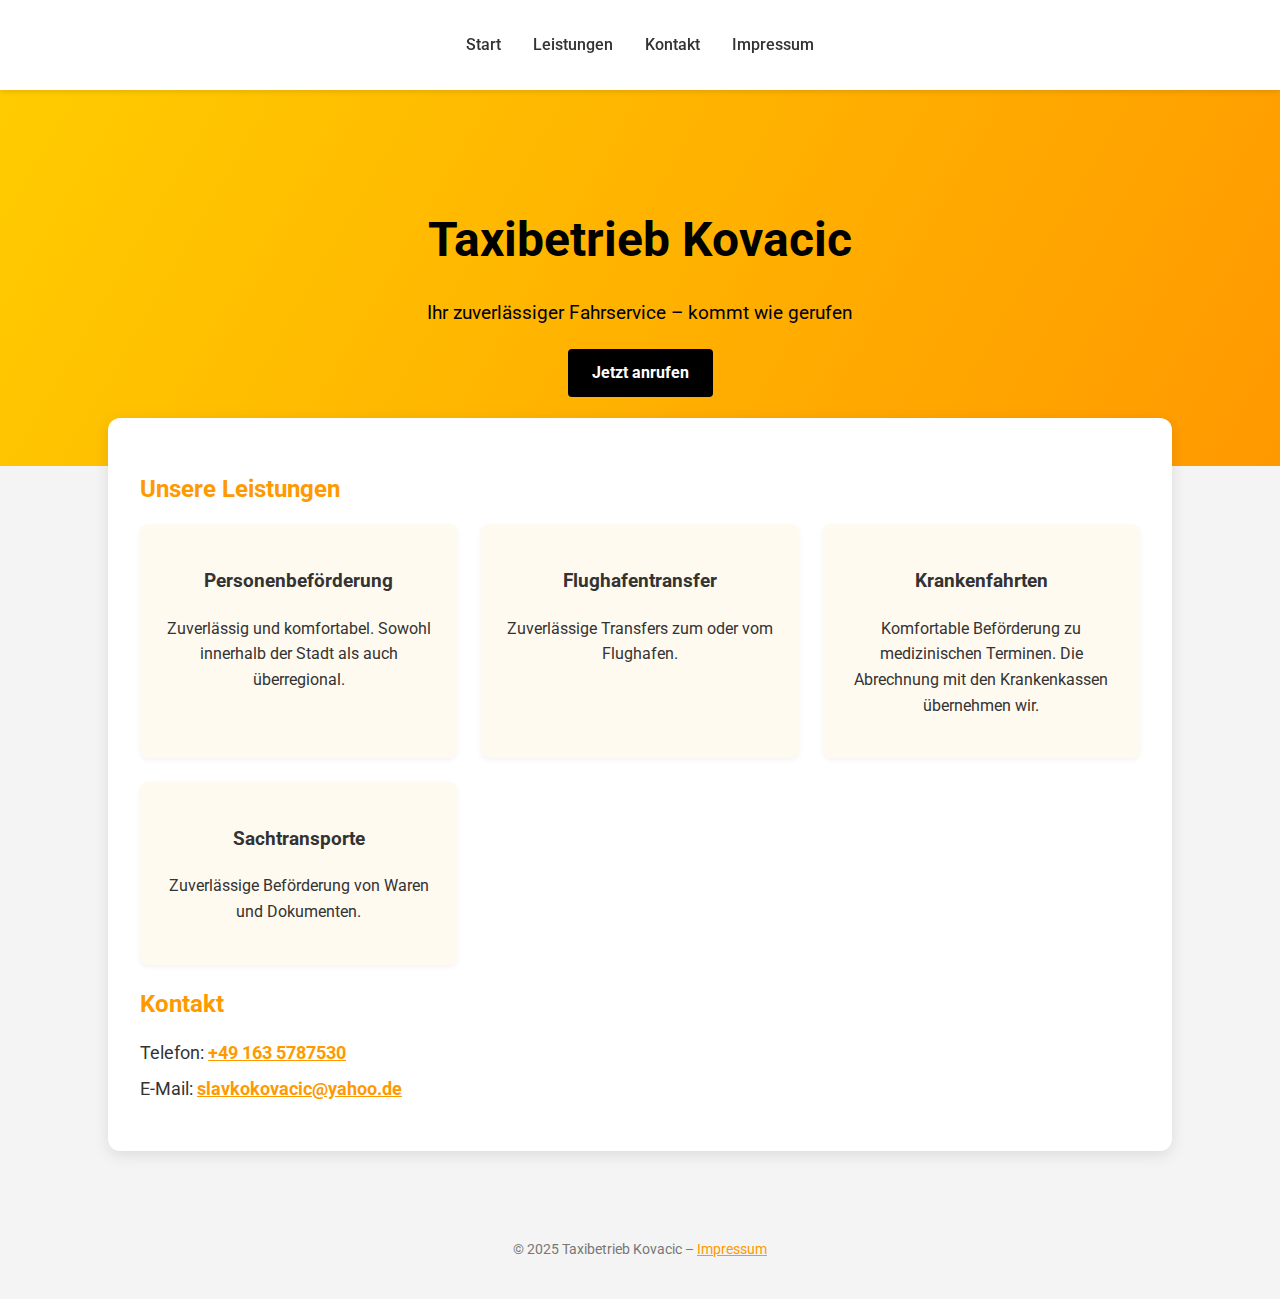
<file: index.html>
<!DOCTYPE html>
<html lang="de">
<head>
  <meta charset="UTF-8" />
  <meta name="viewport" content="width=device-width, initial-scale=1.0" />
  <title>Taxibetrieb Kovacic – Ihr Fahrservice</title>
  <link rel="stylesheet" href="styles.css" />
  <link href="https://fonts.googleapis.com/css2?family=Roboto:wght@300;500;700&display=swap" rel="stylesheet" />
</head>
<body>

  <nav class="navbar">
    <ul>
      <li><a href="index.html">Start</a></li>
      <li><a href="#services">Leistungen</a></li>
      <li><a href="#contact">Kontakt</a></li>
      <li><a href="impressum.html">Impressum</a></li>
    </ul>
  </nav>

  <header class="hero">
    <h1>Taxibetrieb Kovacic</h1>
    <p>Ihr zuverlässiger Fahrservice – kommt wie gerufen</p>
    <a class="btn" href="tel:+491635787530">Jetzt anrufen</a>
  </header>

  <main class="container">
    <section id="services">
      <h2>Unsere Leistungen</h2>
      <div class="grid">
        <div class="card">
          <h3>Personenbeförderung</h3>
          <p>Zuverlässig und komfortabel. Sowohl innerhalb der Stadt als auch überregional.</p>
        </div>
        <div class="card">
          <h3>Flughafentransfer</h3>
          <p>Zuverlässige Transfers zum oder vom Flughafen.</p>
        </div>
        <div class="card">
          <h3>Krankenfahrten</h3>
          <p>Komfortable Beförderung zu medizinischen Terminen. Die Abrechnung mit den Krankenkassen übernehmen wir.</p>
        </div>
        <div class="card">
          <h3>Sachtransporte</h3>
          <p>Zuverlässige Beförderung von Waren und Dokumenten.</p>
        </div>
      </div>
    </section>

    <section id="contact">
      <h2>Kontakt</h2>
      <ul class="contact-list">
        <li>Telefon: <a href="tel:+491635787530">+49 163 5787530</a></li>
        <li>E-Mail: <a href="mailto:slavkokovacic@yahoo.de">slavkokovacic@yahoo.de</a></li>
      </ul>
    </section>
  </main>

  <footer>
    <p>&copy; 2025 Taxibetrieb Kovacic – <a href="impressum.html">Impressum</a></p>
  </footer>

</body>
</html>
</file>
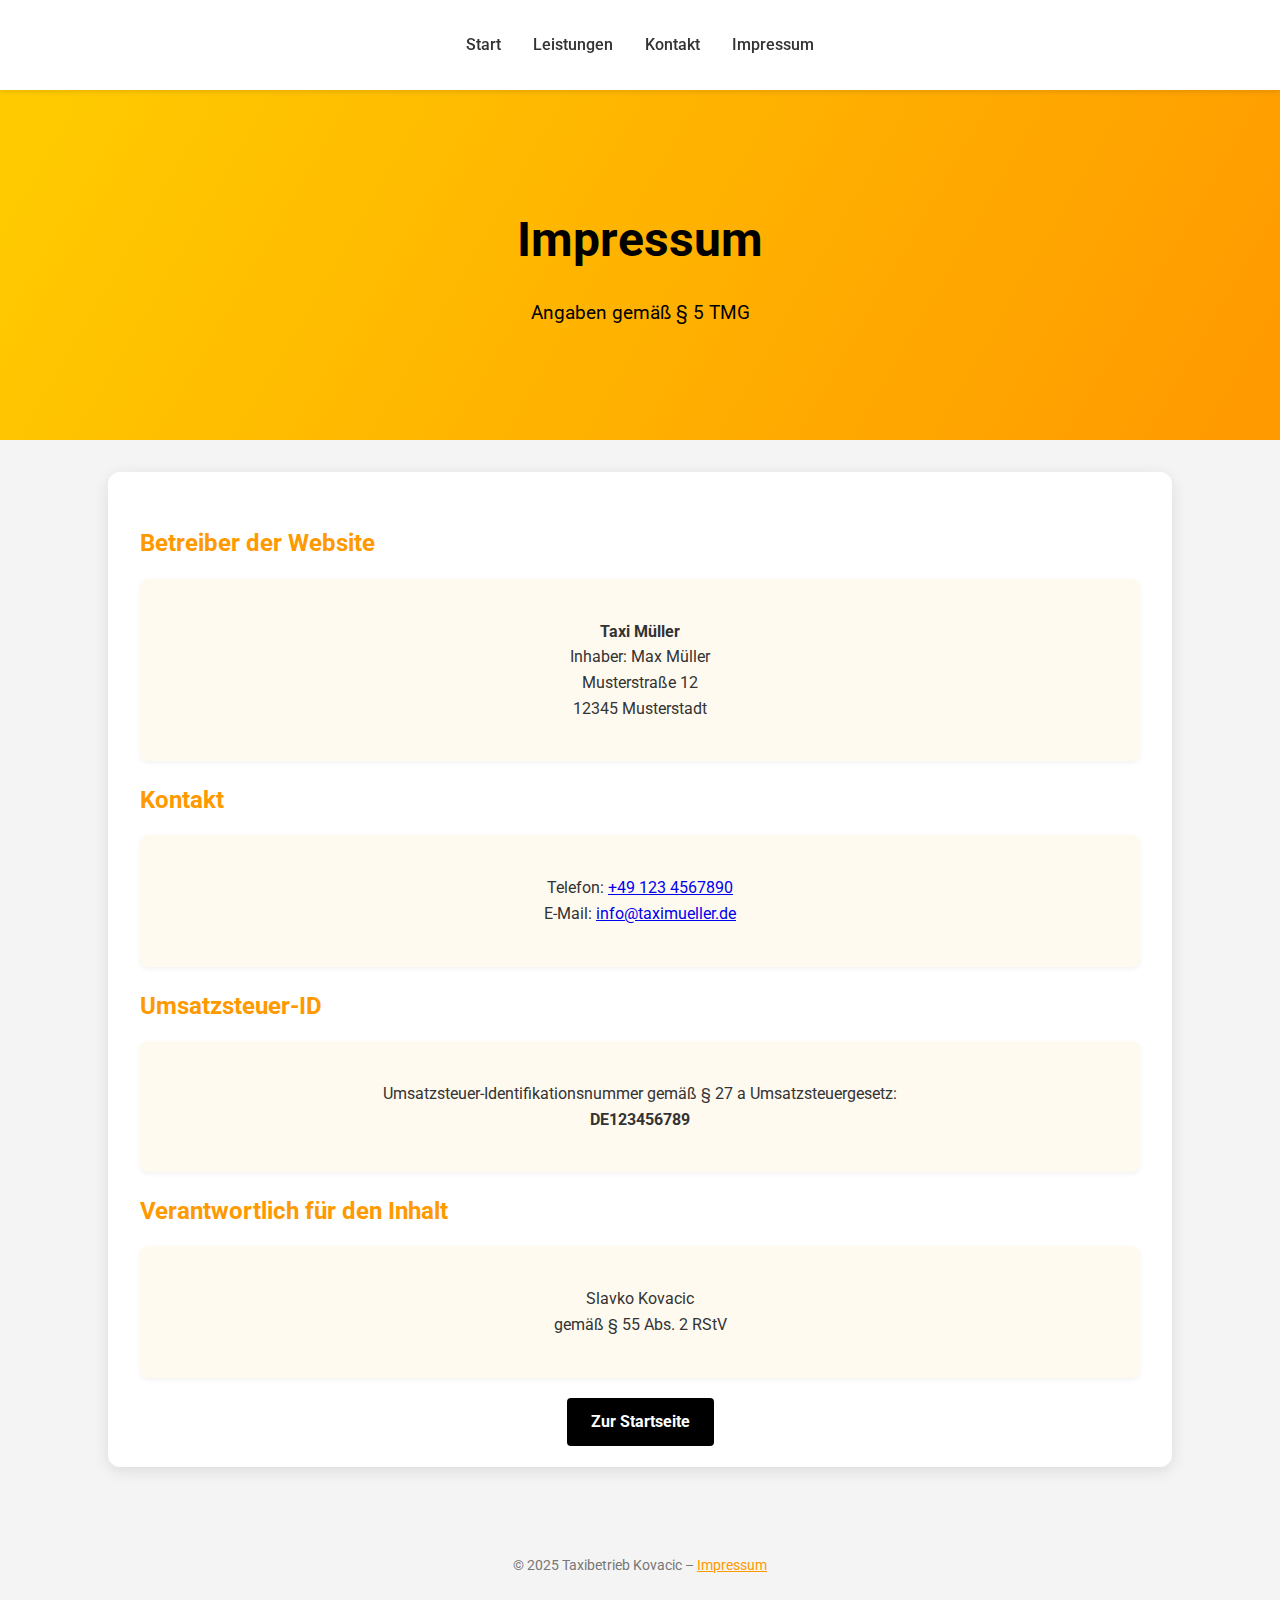
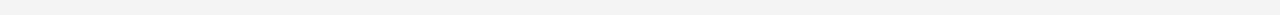
<file: impressum.html>
<!DOCTYPE html>
<html lang="de">
<head>
  <meta charset="UTF-8" />
  <meta name="viewport" content="width=device-width, initial-scale=1.0" />
  <title>Impressum – Taxi Müller</title>
  <link rel="stylesheet" href="styles.css" />
  <link href="https://fonts.googleapis.com/css2?family=Roboto:wght@300;500;700&display=swap" rel="stylesheet" />
</head>
<body>

  <!-- NAVBAR -->
  <nav class="navbar">
    <ul>
      <li><a href="index.html">Start</a></li>
      <li><a href="index.html#services">Leistungen</a></li>
      <li><a href="index.html#contact">Kontakt</a></li>
      <li><a href="impressum.html" class="active">Impressum</a></li>
    </ul>
  </nav>

  <!-- HEADER -->
  <header class="hero small-hero">
    <h1>Impressum</h1>
    <p>Angaben gemäß § 5 TMG</p>
  </header>

  <main class="container small">
    <section>
      <h2>Betreiber der Website</h2>
      <div class="card">
        <p><strong>Taxi Müller</strong><br>
        Inhaber: Max Müller<br>
        Musterstraße 12<br>
        12345 Musterstadt</p>
      </div>
    </section>

    <section>
      <h2>Kontakt</h2>
      <div class="card">
        <p>Telefon: <a href="tel:+491234567890">+49 123 4567890</a><br>
        E-Mail: <a href="mailto:info@taximueller.de">info@taximueller.de</a></p>
      </div>
    </section>

    <section>
      <h2>Umsatzsteuer-ID</h2>
      <div class="card">
        <p>Umsatzsteuer-Identifikationsnummer gemäß § 27 a Umsatzsteuergesetz:<br>
        <strong>DE123456789</strong></p>
      </div>
    </section>

    <section>
      <h2>Verantwortlich für den Inhalt</h2>
      <div class="card">
        <p>Slavko Kovacic<br>
        gemäß § 55 Abs. 2 RStV</p>
      </div>
    </section>

    <div style="text-align:center; margin-top:2rem;">
      <a href="index.html" class="btn">Zur Startseite</a>
    </div>
  </main>

  <footer>
    <p>&copy; 2025 Taxibetrieb Kovacic – <a href="impressum.html">Impressum</a></p>
  </footer>

</body>
</html>
</file>
<file: styles.css>
body {
  margin: 0;
  font-family: "Roboto", sans-serif;
  line-height: 1.6;
  background: #f4f4f4;
  color: #333;
}

/* NAVBAR */
.navbar {
  background: #fff;
  padding: 1rem 0;
  box-shadow: 0 2px 5px rgba(0,0,0,0.1);
  position: sticky;
  top: 0;
  z-index: 1000;
}
.navbar ul {
  display: flex;
  justify-content: center;
  gap: 2rem;
  list-style: none;
  padding: 0;
}
.navbar a {
  color: #333;
  font-weight: 500;
  text-decoration: none;
}

/* HERO SECTION */
.hero {
  text-align: center;
  background: linear-gradient(120deg, #ffcc00, #ff9900);
  color: #000;
  padding: 5rem 2rem;
}
.hero h1 {
  font-size: 3rem;
  margin-bottom: 1rem;
}
.hero p {
  font-size: 1.2rem;
  margin-bottom: 2rem;
}
.btn {
  background: #000;
  color: #fff;
  padding: 0.9rem 1.5rem;
  border-radius: 4px;
  text-decoration: none;
  font-weight: bold;
  transition: 0.3s;
}
.btn:hover {
  background: #333;
}

/* CONTENT */
.container {
  max-width: 1000px;
  margin: -3rem auto 3rem auto;
  background: #fff;
  padding: 2rem;
  border-radius: 12px;
  box-shadow: 0 4px 15px rgba(0,0,0,0.1);
}
.container.small {
  margin-top: 2rem;
}

h2 {
  color: #ff9900;
  margin-bottom: 1rem;
}

/* SERVICES GRID */
.grid {
  display: grid;
  gap: 1.5rem;
  grid-template-columns: repeat(auto-fit, minmax(240px, 1fr));
}
.card {
  background: #fffaf0;
  padding: 1.5rem;
  border-radius: 8px;
  text-align: center;
  box-shadow: 0 2px 5px rgba(0,0,0,0.05);
  transition: 0.3s;
}
.card:hover {
  transform: translateY(-6px);
  box-shadow: 0 6px 18px rgba(0,0,0,0.1);
}

/* CONTACT */
.contact-list {
  list-style: none;
  padding: 0;
}
.contact-list li {
  margin: 0.5rem 0;
  font-size: 1.1rem;
}
.contact-list a {
  color: #ff9900;
  font-weight: 700;
}

/* FOOTER */
footer {
  text-align: center;
  padding: 1.5rem;
  color: #777;
  font-size: 0.9rem;
}
footer a {
  color: #ff9900;
}
</file>
